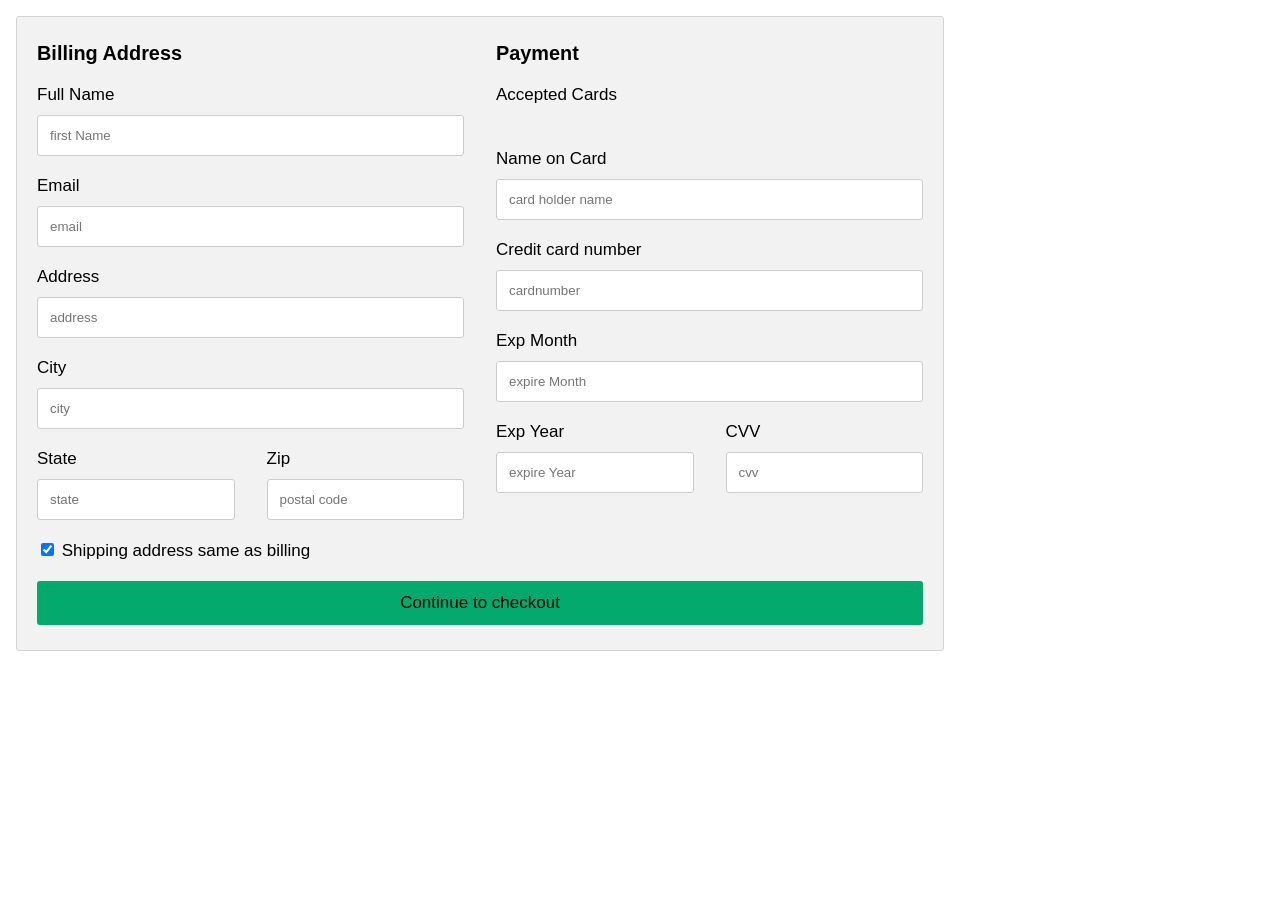
<file: checkout.html>
<!DOCTYPE html>
<html>

<head>
    <meta name="viewport" content="width=device-width, initial-scale=1">
    <link rel="stylesheet" href="checkout.css">
    



</head>

<body>
    <div class="row">
        <div class="col-75">
            <div class="container">
                <form action="/action.php">

                    <div class="row">
                        <div class="col-50">
                            <h3>Billing Address</h3>
                            <label for="fname"><i class="fa fa-user"></i> Full Name</label>
                            <input type="text" id="fname" name="firstname" placeholder="first Name ">
                            <label for="email"><i class="fa fa-envelope"></i> Email</label>
                            <input type="text" id="email" name="email" placeholder="email">
                            <label for="adr"><i class="fa fa-address-card-o"></i> Address</label>
                            <input type="text" id="adr" name="address" placeholder="address">
                            <label for="city"><i class="fa fa-institution"></i> City</label>
                            <input type="text" id="city" name="city" placeholder="city">

                            <div class="row">
                                <div class="col-50">
                                    <label for="state">State</label>
                                    <input type="text" id="state" name="state" placeholder="state">
                                </div>
                                <div class="col-50">
                                    <label for="zip">Zip</label>
                                    <input type="text" id="zip" name="zip" placeholder="postal code">
                                </div>
                            </div>
                        </div>

                        <div class="col-50">
                            <h3>Payment</h3>
                            <label for="fname">Accepted Cards</label>
                            <div class="icon-container">
                                <i class="fa fa-cc-visa" style="color:navy;"></i>
                                <i class="fa fa-cc-amex" style="color:blue;"></i>
                                <i class="fa fa-cc-mastercard" style="color:red;"></i>
                                <i class="fa fa-cc-discover" style="color:orange;"></i>
                            </div>
                            <label for="cname">Name on Card</label>
                            <input type="text" id="cname" name="cardname" placeholder="card holder name">
                            <label for="ccnum">Credit card number</label>
                            <input type="text" id="ccnum" name="cardnumber" placeholder="cardnumber">
                            <label for="expmonth">Exp Month</label>
                            <input type="text" id="expmonth" name="expmonth" placeholder="expire Month">
                            <div class="row">
                                <div class="col-50">
                                    <label for="expyear">Exp Year</label>
                                    <input type="text" id="expyear" name="expyear" placeholder="expire Year">
                                </div>
                                <div class="col-50">
                                    <label for="cvv">CVV</label>
                                    <input type="text" id="cvv" name="cvv" placeholder="cvv">
                                </div>
                            </div>
                        </div>

                    </div>
                    <label>
                        <input type="checkbox" checked="checked" name="sameadr"> Shipping address same as billing
                    </label>
                    <input type="submit" value="Continue to checkout" class="btn">
                </form>
            </div>
        </div>
        <div class="col-25">
        </div>
    </div>

</body>
</body>

</html>
</file>
<file: checkout.css>
body {
    font-family: Arial;
    font-size: 17px;
    padding: 8px;
  }
* {
    box-sizing: border-box;
  }
  
  .row {
    display: -ms-flexbox; /* IE10 */
    display: flex;
    -ms-flex-wrap: wrap; /* IE10 */
    flex-wrap: wrap;
    margin: 0 -16px;
  }
  
  .col-25 {
    -ms-flex: 25%; /* IE10 */
    flex: 25%;
  }
  
  .col-50 {
    -ms-flex: 50%; /* IE10 */
    flex: 50%;
  }
  
  .col-75 {
    -ms-flex: 75%; /* IE10 */
    flex: 75%;
  }
  
  .col-25,
  .col-50,
  .col-75 {
    padding: 0 16px;
  }
  
  .container {
    background-color: #f2f2f2;
    padding: 5px 20px 15px 20px;
    border: 1px solid lightgrey;
    border-radius: 3px;
  }
  
  input[type=text] {
    width: 100%;
    margin-bottom: 20px;
    padding: 12px;
    border: 1px solid #ccc;
    border-radius: 3px;
  }
  
  label {
    margin-bottom: 10px;
    display: block;
  }
  
  .icon-container {
    margin-bottom: 20px;
    padding: 7px 0;
    font-size: 24px;
  }
  
  .btn {
    background-color: #04AA6D;
    color: black;
    padding: 12px;
    margin: 10px 0;
    border: none;
    width: 100%;
    border-radius: 3px;
    cursor: pointer;
    font-size: 17px;
  }
  
  .btn:hover {
    background-color: #45a049;
  }
  
  a {
    color: #2196F3;
  }
  
  hr {
    border: 1px solid lightgrey;
  }
  
  span.price {
    float: right;
    color: grey;
  }
  
  @media (max-width: 800px) {
    .row {
      flex-direction: column-reverse;
    }
    .col-25 {
      margin-bottom: 20px;
    }
  }
</file>
